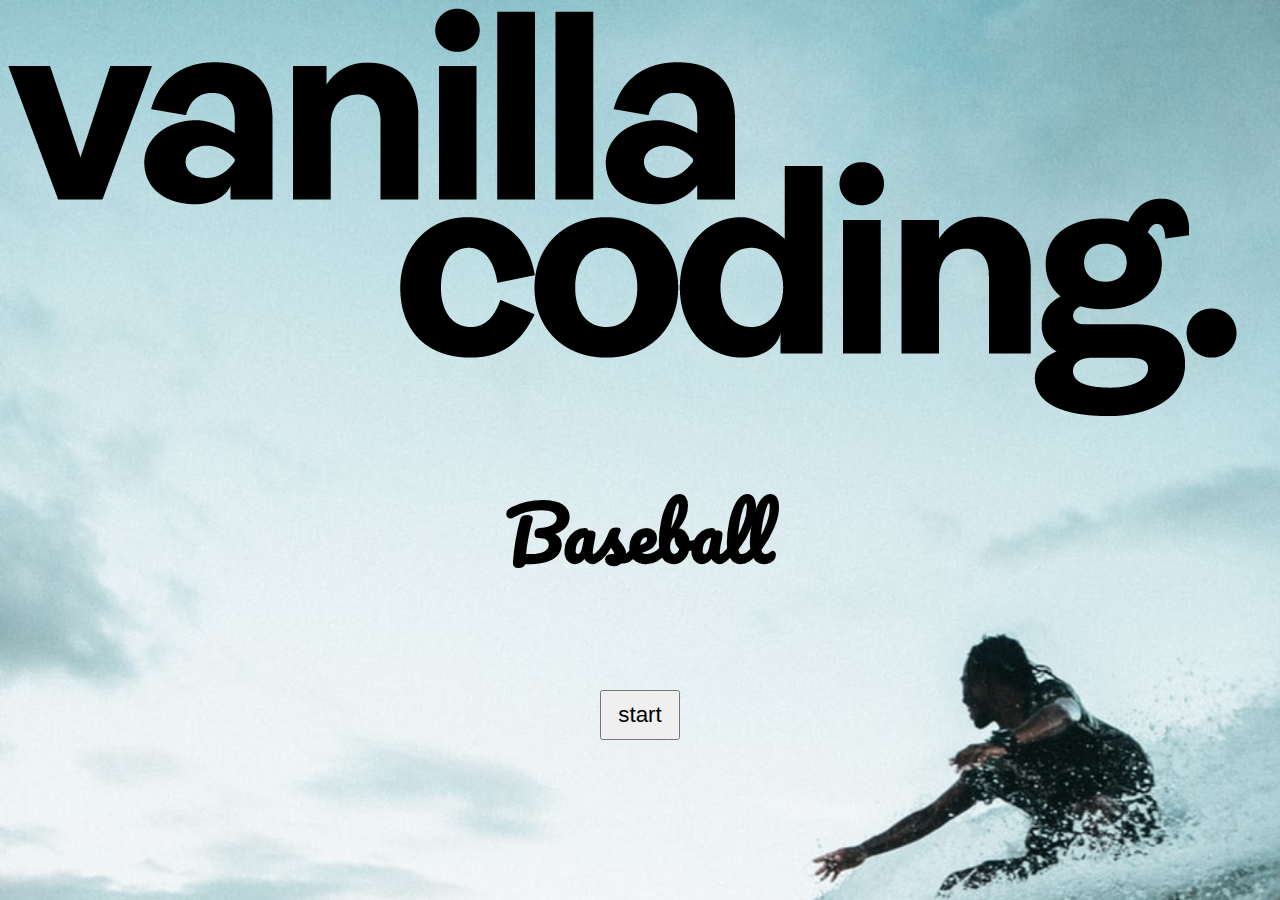
<file: mini-web-project/Baseball/index.html>
<!DOCTYPE html>
<html>

<head>
  <meta charset="utf-8" />
  <meta name="viewport" content="width=device-width" />
  <link href="https://fonts.googleapis.com/css?family=Pacifico&display=swap" rel="stylesheet" />
  <link href="https://fonts.googleapis.com/css?family=Varela+Round&display=swap" rel="stylesheet" />
  <link rel="icon" href="/images/favicon.ico" />
  <link rel="stylesheet" type="text/css" href="style.css" />
  <title>Baseball Project</title>
</head>

<body>
  <section>
    <div class="image-box">
      <img src="images/vanilla_coding_logo.png" />
    </div>
    <h1>Baseball</h1>
    <div class="container">
      <div class="score">
        <p class="strikeScore"></p>
        <p class="ballScore"></p>
      </div>
      <div class="inputWrap">
        <input type="text" class="inputNum">
        <input type="text" class="inputNum">
        <input type="text" class="inputNum">
      </div>
      <button class="start_button">start</button>
      <button class="restart_button">restart</button>
    </div>
  </section>

  <script src="index.js"></script>
</body>

</html>
</file>
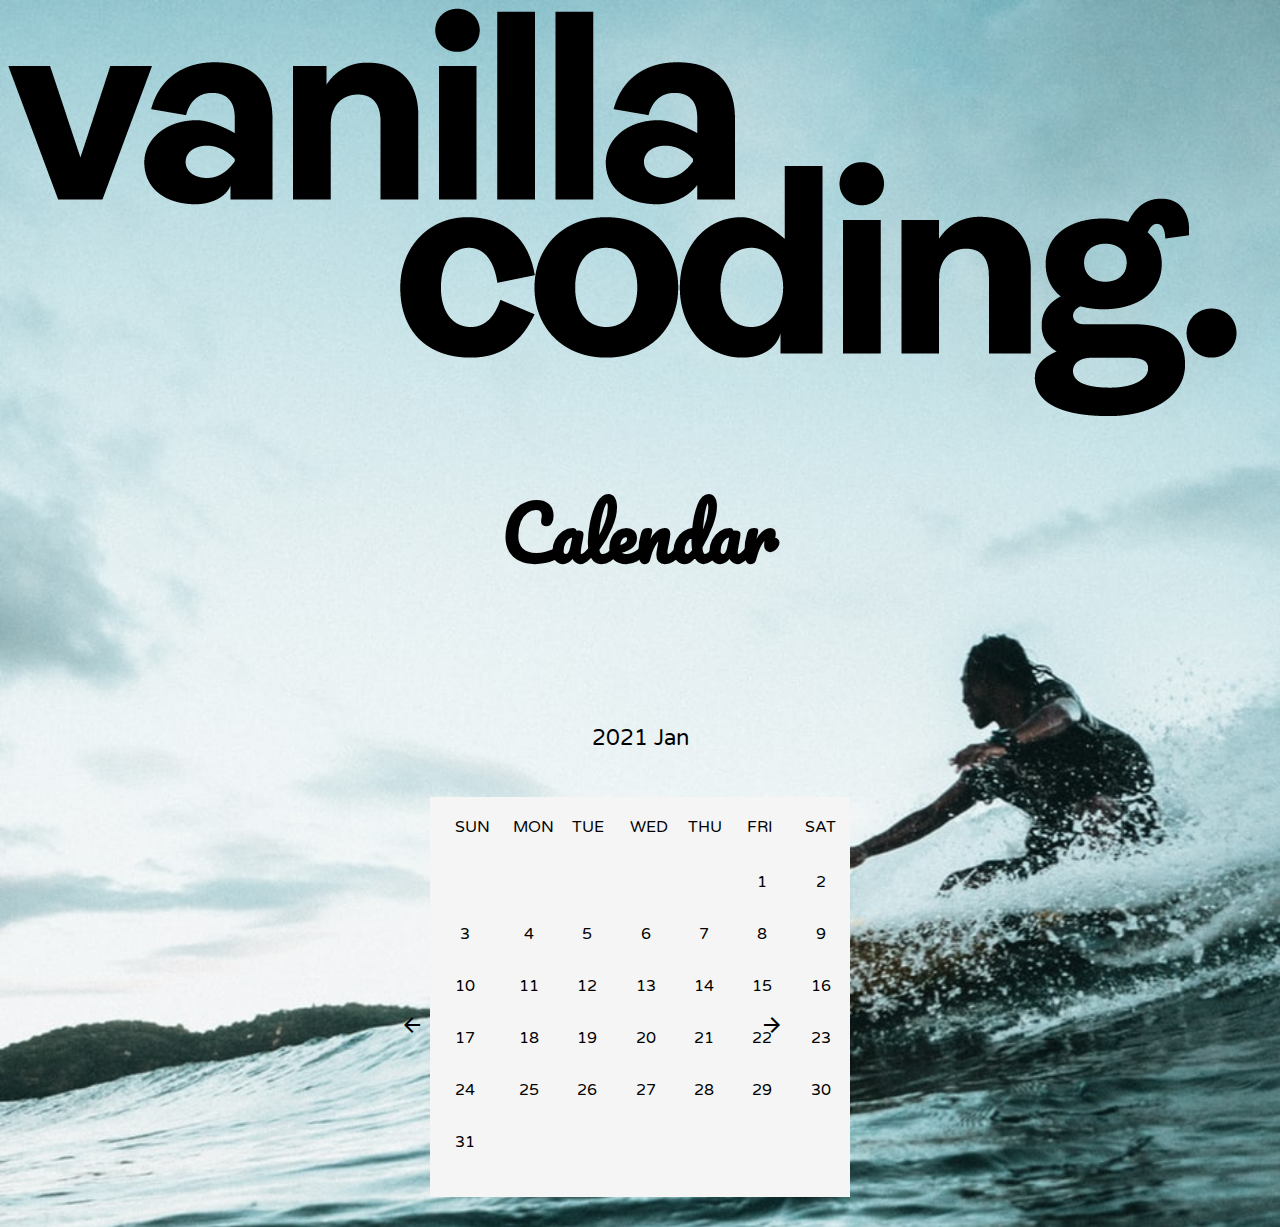
<file: mini-web-project/calender/index.html>
<!DOCTYPE html>
<html>
  <head>
    <meta charset="utf-8" />
    <meta name="viewport" content="width=device-width" />
    <link
      href="https://fonts.googleapis.com/css?family=Pacifico&display=swap"
      rel="stylesheet"
    />
    <link
      href="https://fonts.googleapis.com/css?family=Varela+Round&display=swap"
      rel="stylesheet"
    />
    <link
      href="https://fonts.googleapis.com/icon?family=Material+Icons"
      rel="stylesheet"
    />

    <link rel="icon" href="/images/favicon.ico" />
    <link rel="stylesheet" type="text/css" href="style.css" />
    <title>Calendar Project</title>
  </head>

  <body>
    <section>
      <div class="image-box">
        <img src="images/vanilla_coding_logo.png" />
      </div>
      <h1>Calendar</h1>

      <!-- 달력 Start -->
      <div class="display">
        <p class="displayDay"></p>
        <p class="displayDate"></p>
        <p class="displayMonthAndYear"></p>
      </div>

      <div class="calender_wrap">
        <div class="labels">
          <p>SUN</p>
          <p>MON</p>
          <p>TUE</p>
          <p>WED</p>
          <p>THU</p>
          <p>FRI</p>
          <p>SAT</p>
        </div>
        <div class="days">
          <div class="column sun"></div>
          <div class="column mon"></div>
          <div class="column tue"></div>
          <div class="column wed"></div>
          <div class="column thu"></div>
          <div class="column fri"></div>
          <div class="column sat"></div>
        </div>
        <p class="prev">
          <span class="material-icons"> arrow_back_ios </span>
        </p>
        <p class="next">
          <span class="material-icons"> arrow_forward_ios </span>
        </p>
      </div>
      <!-- 달력 End -->
    </section>

    <script src="index.js"></script>
  </body>
</html>
</file>
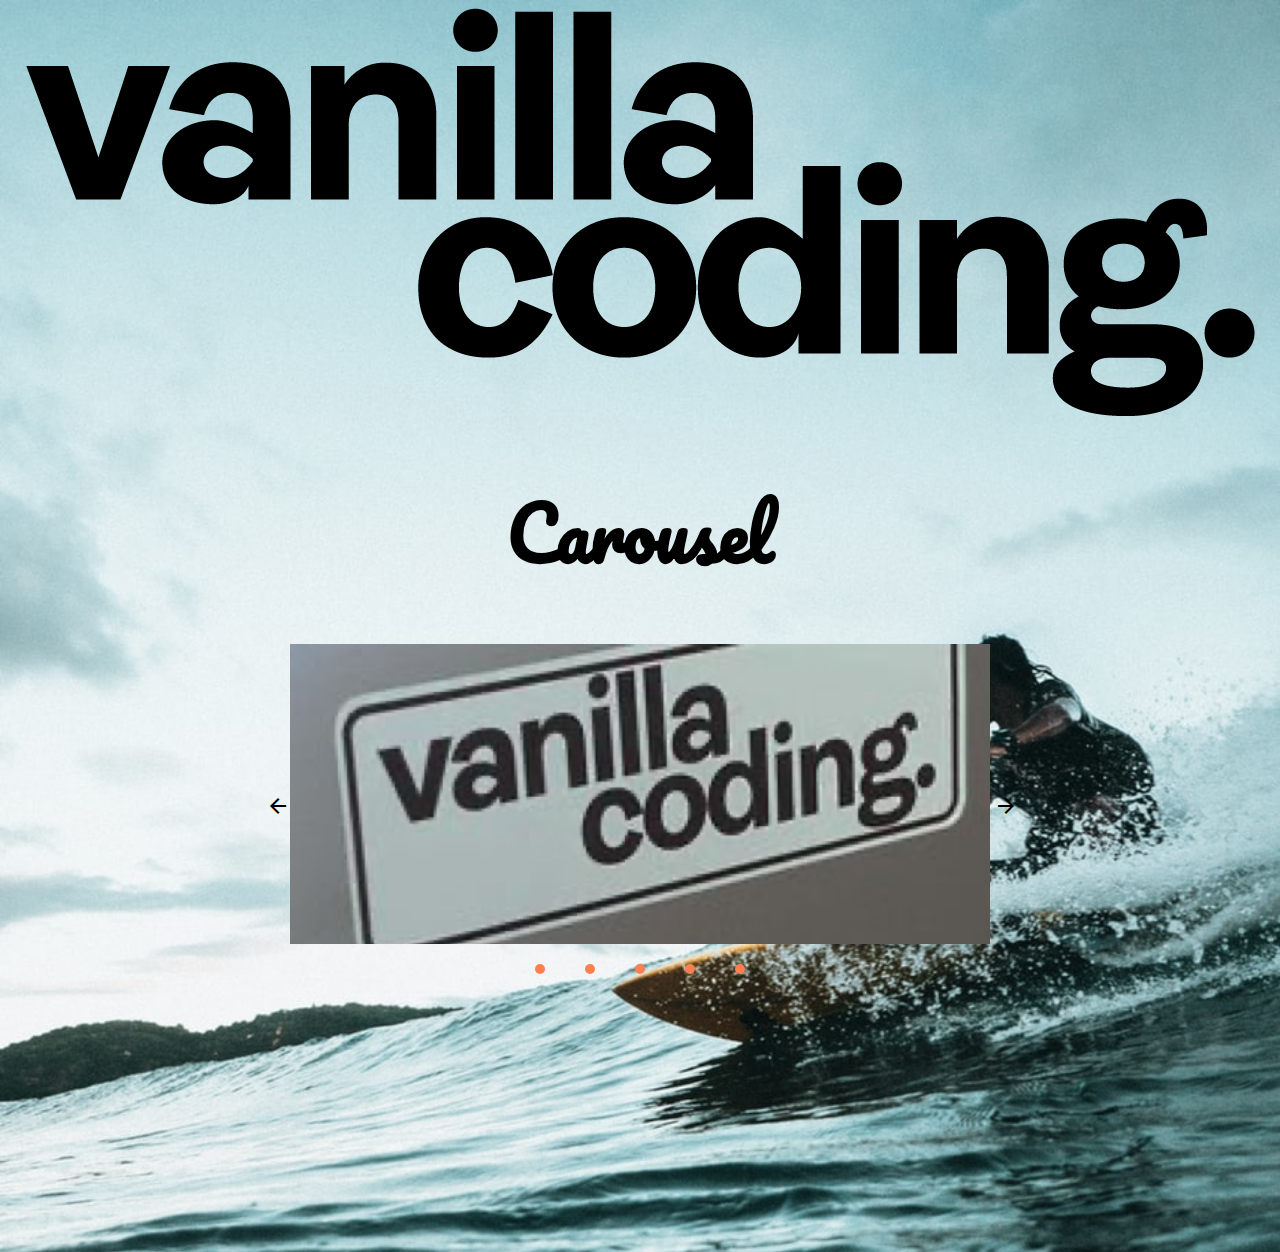
<file: mini-web-project/carousel/index.html>
<!DOCTYPE html>
<html>

<head>
  <meta charset="utf-8" />
  <meta name="viewport" content="width=device-width" />
  <link href="https://fonts.googleapis.com/css?family=Pacifico&display=swap" rel="stylesheet" />
  <link href="https://fonts.googleapis.com/css?family=Varela+Round&display=swap" rel="stylesheet" />
  <link rel="icon" href="/images/favicon.ico" />
  <link rel="stylesheet" type="text/css" href="style.css" />
  <link href="https://fonts.googleapis.com/icon?family=Material+Icons" rel="stylesheet">
  <title>Carousel Project</title>
</head>

<body>
  <section>
    <div class="image-box">
      <img src="images/vanilla_coding_logo.png" />
    </div>
    <h1>Carousel</h1>

    <!-- Carousel Start -->
    <div class="container">
      <div class="imagesWrap">
        <img class="image"></img>
      </div>
      <div class="arrow_right">
        <span class="material-icons">
          arrow_forward_ios
        </span>
      </div>
      <div class="arrow_left">
        <span class="material-icons">
          arrow_back_ios
        </span>
      </div>
      <div class="dots">
        <span class="dot"></span>
        <span class="dot"></span>
        <span class="dot"></span>
        <span class="dot"></span>
        <span class="dot"></span>
      </div>
    </div>
    <!-- Carousel End -->
  </section>

  <script src="index.js"></script>
</body>

</html>
</file>
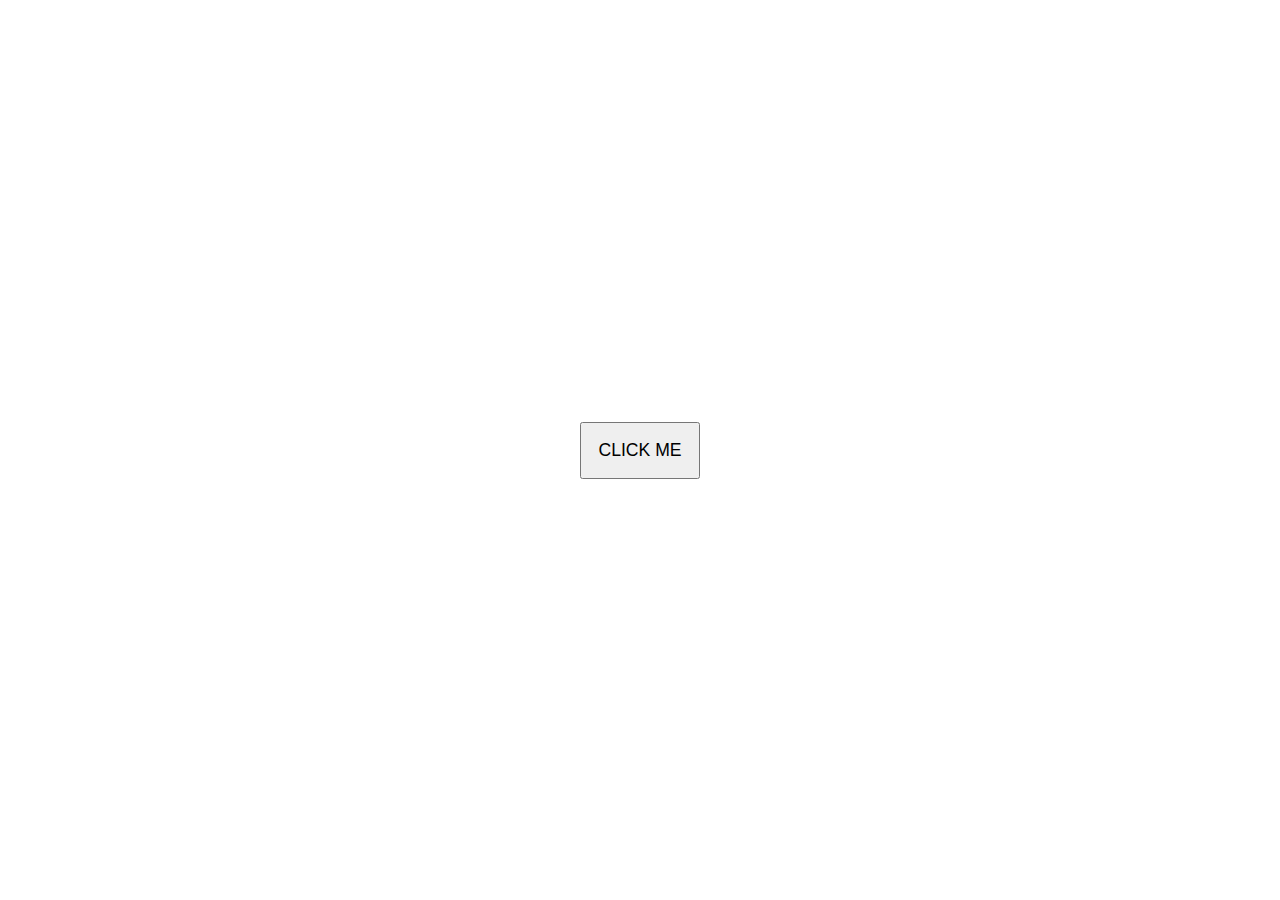
<file: mini-web-project/backgroundChanger/ index.html>
<!DOCTYPE html>
<html lang="en">

<head>
  <meta charset="UTF-8" />
  <meta http-equiv="X-UA-Compatible" content="IE=edge" />
  <meta name="viewport" content="width=device-width, initial-scale=1.0" />
  <title>Document</title>
  <link rel="stylesheet" href="./style.css">
  <script src="./main.js" defer></script>
</head>

<body>
  <div class="wrap">
    <button class="button">CLICK ME</button>
  </div>
</body>

</html>
</file>
<file: mini-web-project/Baseball/style.css>
body {
  background-image: url("./images/bg.jpeg");
  background-repeat: no-repeat;
  background-size: cover;
  font-family: "Varela Round", sans-serif;
}

h1 {
  font-family: "Pacifico", cursive;
  text-align: center;
  font-size: 72px;
}

.container {
  display: flex;
  justify-content: center;
  flex-direction: column;
  align-items: center;
  margin-bottom: 3rem;
}
.inputNum {
  width: 4rem;
  height: 100px;
  text-align: center;
  font-size: 1.5rem;
}

.start_button,
.restart_button {
  width: 80px;
  height: 50px;
  margin-top: 30px;
  font-size: 1.4rem;
}
</file>
<file: mini-web-project/calender/style.css>
body {
  background-image: url("./images/bg.jpeg");
  background-repeat: no-repeat;
  background-size: cover;
  font-family: "Varela Round", sans-serif;
}

h1 {
  font-family: "Pacifico", cursive;
  text-align: center;
  font-size: 72px;
}

.calender_wrap {
  margin: 30px auto;
  position: relative;
  width: 420px;
  display: flex;
  flex-direction: column;
  align-items: center;
  height: 400px;
  background: whitesmoke;
}
.days {
  display: flex;
  flex-direction: row;
}
.column {
  /* margin: 1rem; */
  text-align: center;
}
.column > p {
  display: inline-block;
  padding: 0 0.6rem;
  width: 20px;
}

.labels {
  display: flex;
}
.labels p {
  width: 20px;
  text-align: center;
  margin: 1.2rem;
}

.prev {
  position: absolute;
  top: 50%;
  left: -30px;
  cursor: pointer;
}
.next {
  position: absolute;
  top: 50%;
  right: -30px;
  cursor: pointer;
}

.display {
  display: flex;
  flex-direction: column;
  align-items: center;
}
.displayDay {
  margin: 1rem;
  font-size: 3rem;
}
.displayDate {
  margin: 1rem;

  font-size: 2.5rem;
}
.displayMonthAndYear {
  margin: 1rem;

  font-size: 1.4rem;
}
</file>
<file: mini-web-project/carousel/style.css>
body {
  background-image: url("./images/bg.jpeg");
  background-repeat: no-repeat;
  background-size: cover;
  font-family: "Varela Round", sans-serif;
}

h1 {
  font-family: "Pacifico", cursive;
  text-align: center;
  font-size: 72px;
}

section {
  display: flex;
  flex-direction: column;
  align-items: center;
}

.container {
  position: relative;
  width: 700px;
  height: 300px;
  margin-bottom: 300px;
  background-color: antiquewhite;
}
.imagesWrap {
  width: 100%;
  height: 100%;
  object-fit: cover;
  overflow: hidden;
}
.image {
  width: 100%;
}

.arrow_right {
  position: absolute;
  right: -34px;
  top: 50%;
  width: 30px;
  height: 30px;
  cursor: pointer;
}

.arrow_left {
  position: absolute;
  left: -24px;
  top: 50%;
  width: 30px;
  height: 30px;
  cursor: pointer;
}

.dots {
  position: absolute;
  bottom: -50px;
  left: 50%;
  transform: translate(-50%);
  display: flex;
  cursor: pointer;
}

.dot {
  display: block;
  width: 10px;
  height: 10px;
  margin: 20px;
  background: coral;
  border-radius: 50%;
}
</file>
<file: mini-web-project/backgroundChanger/style.css>
* {
  margin: 0;
  padding: 0;
}
.wrap {
  width: 100vw;
  height: 100vh;
  display: flex;
  justify-content: center;
  align-items: center;
}

.button {
  padding: 1rem;
  font-size: 1.1rem;
}
</file>
